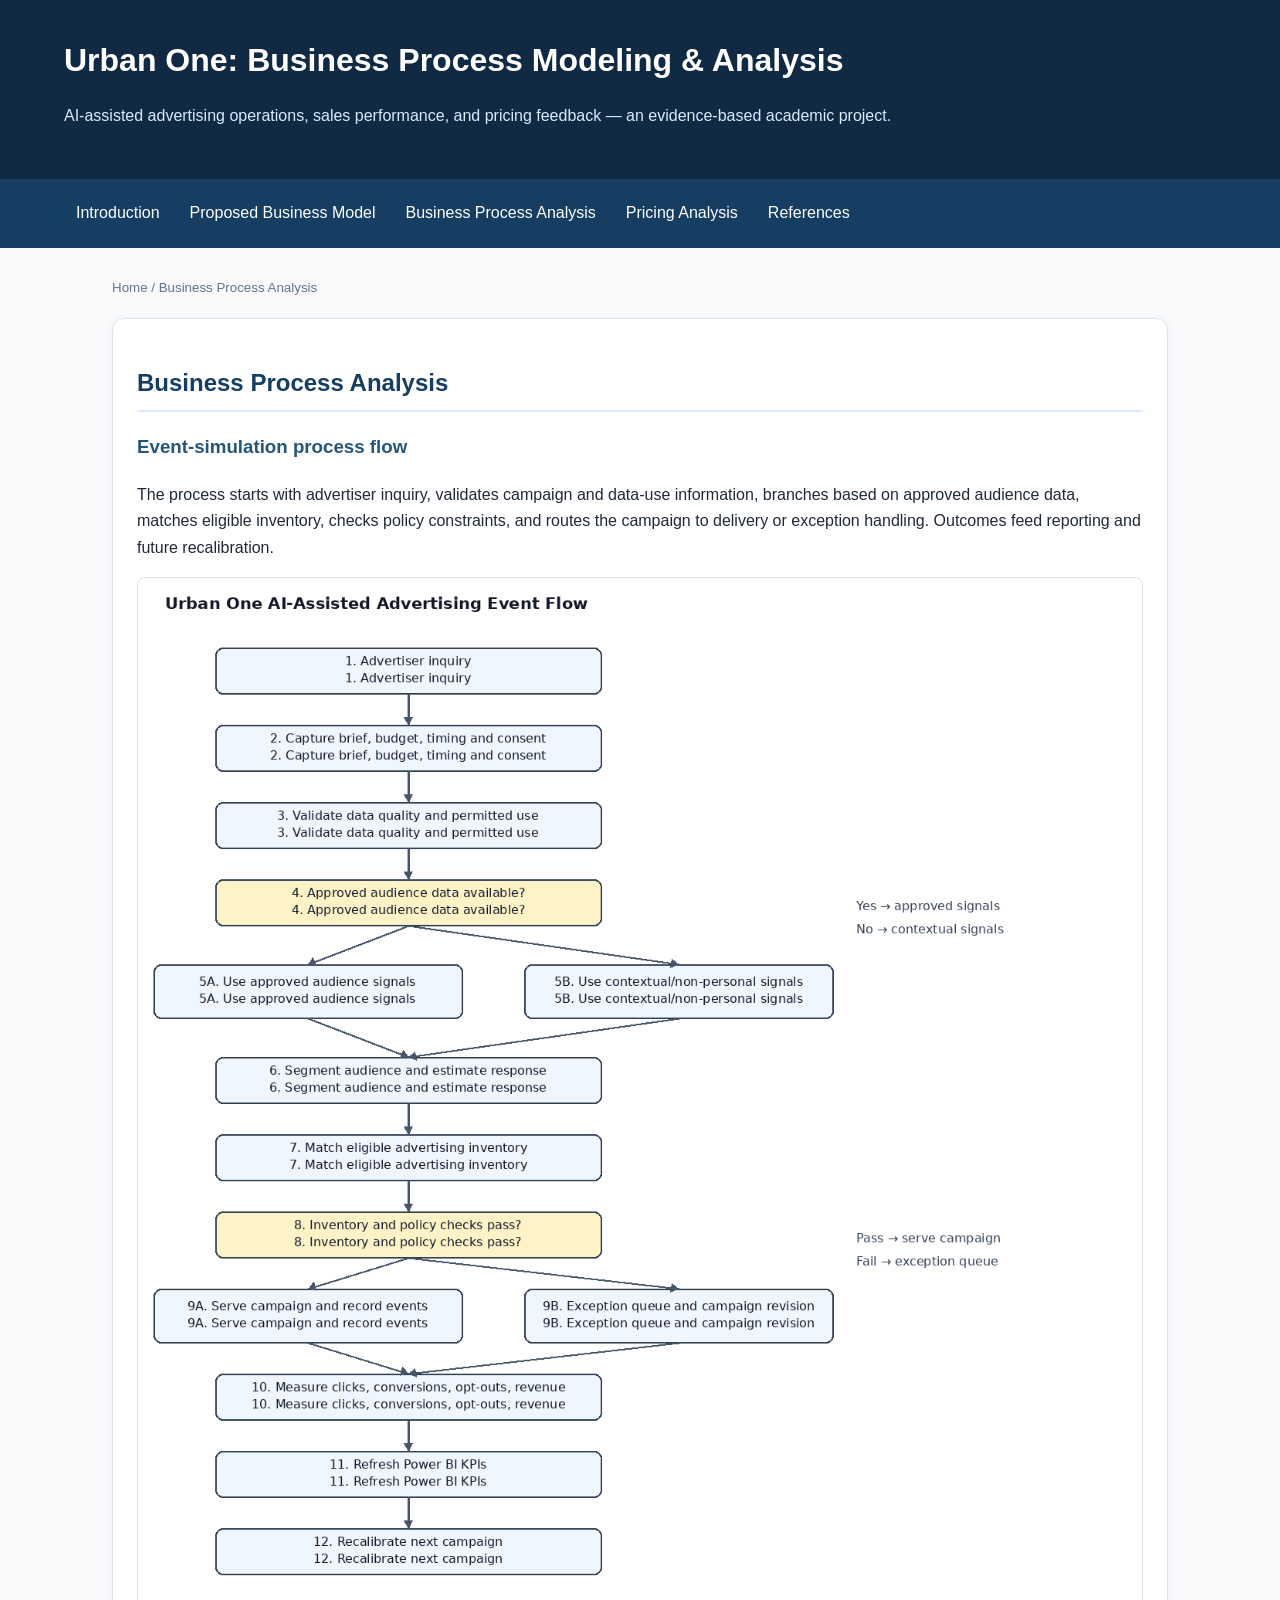
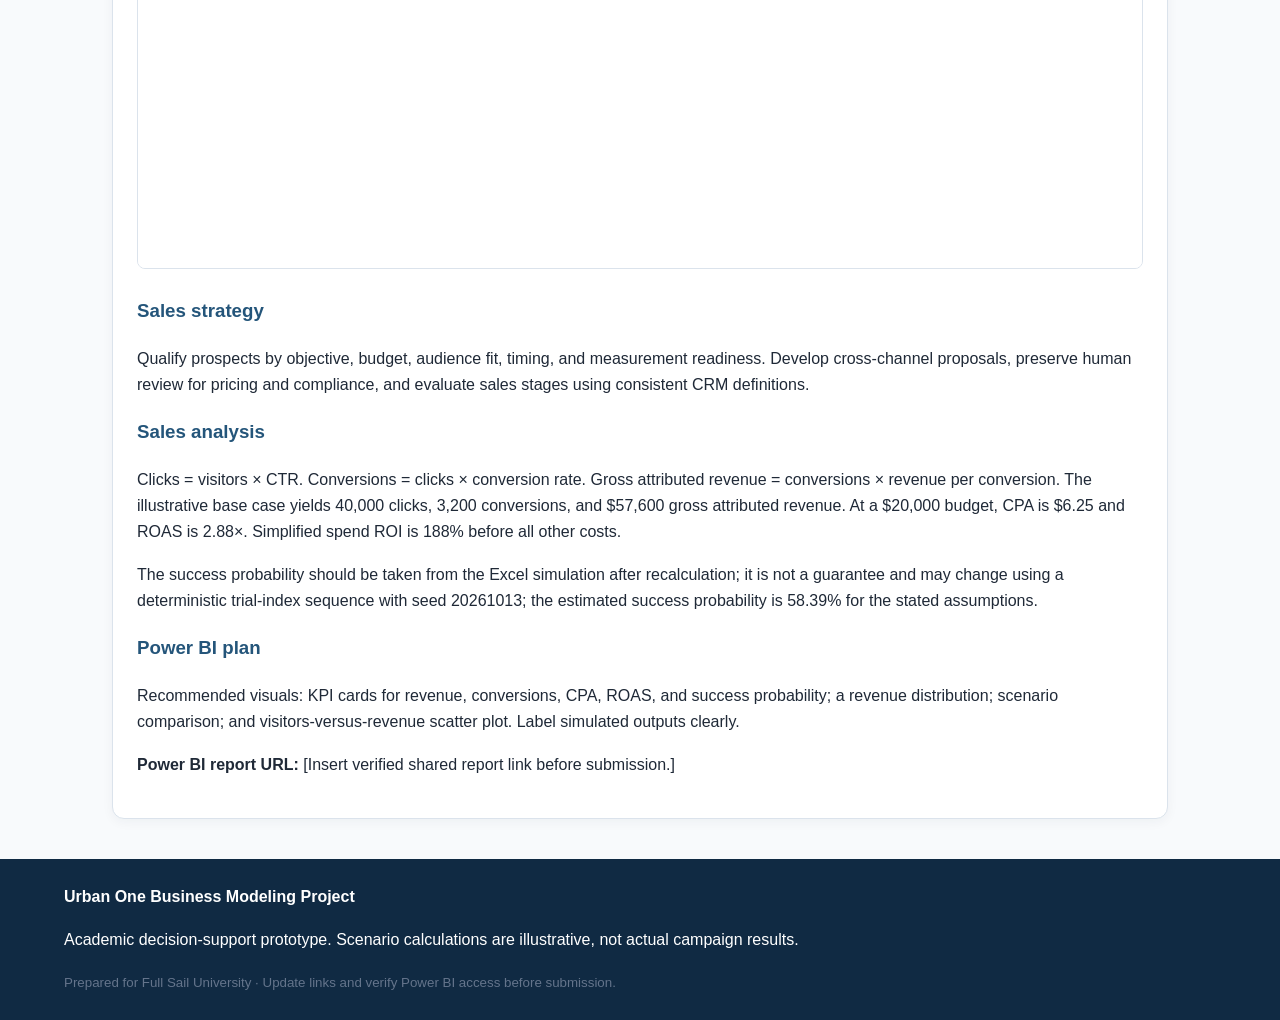
<file: business-process-analysis.html>
<!doctype html><html lang="en"><head><meta charset="utf-8"><meta name="viewport" content="width=device-width,initial-scale=1"><title>Business Process Analysis | Urban One Project</title><link rel="stylesheet" href="styles.css"></head><body><header><h1>Urban One: Business Process Modeling & Analysis</h1><p>AI-assisted advertising operations, sales performance, and pricing feedback — an evidence-based academic project.</p></header><nav><a href="index.html">Introduction</a><a href="proposed-business-model.html">Proposed Business Model</a><a href="business-process-analysis.html">Business Process Analysis</a><a href="pricing-analysis.html">Pricing Analysis</a><a href="references.html">References</a></nav><main><p><small>Home / Business Process Analysis</small></p><section><h2>Business Process Analysis</h2><h3>Event-simulation process flow</h3><p>The process starts with advertiser inquiry, validates campaign and data-use information, branches based on approved audience data, matches eligible inventory, checks policy constraints, and routes the campaign to delivery or exception handling. Outcomes feed reporting and future recalibration.</p><img class="diagram" src="event-simulation-flow.png" alt="Urban One AI-assisted advertising event simulation flowchart"><h3>Sales strategy</h3><p>Qualify prospects by objective, budget, audience fit, timing, and measurement readiness. Develop cross-channel proposals, preserve human review for pricing and compliance, and evaluate sales stages using consistent CRM definitions.</p><h3>Sales analysis</h3><p>Clicks = visitors × CTR. Conversions = clicks × conversion rate. Gross attributed revenue = conversions × revenue per conversion. The illustrative base case yields 40,000 clicks, 3,200 conversions, and $57,600 gross attributed revenue. At a $20,000 budget, CPA is $6.25 and ROAS is 2.88×. Simplified spend ROI is 188% before all other costs.</p><p>The success probability should be taken from the Excel simulation after recalculation; it is not a guarantee and may change using a deterministic trial-index sequence with seed 20261013; the estimated success probability is 58.39% for the stated assumptions.</p><h3>Power BI plan</h3><p>Recommended visuals: KPI cards for revenue, conversions, CPA, ROAS, and success probability; a revenue distribution; scenario comparison; and visitors-versus-revenue scatter plot. Label simulated outputs clearly.</p><p><strong>Power BI report URL:</strong> [Insert verified shared report link before submission.]</p></section></main><footer><strong>Urban One Business Modeling Project</strong><p>Academic decision-support prototype. Scenario calculations are illustrative, not actual campaign results.</p><small>Prepared for Full Sail University · Update links and verify Power BI access before submission.</small></footer></body></html>
</file>
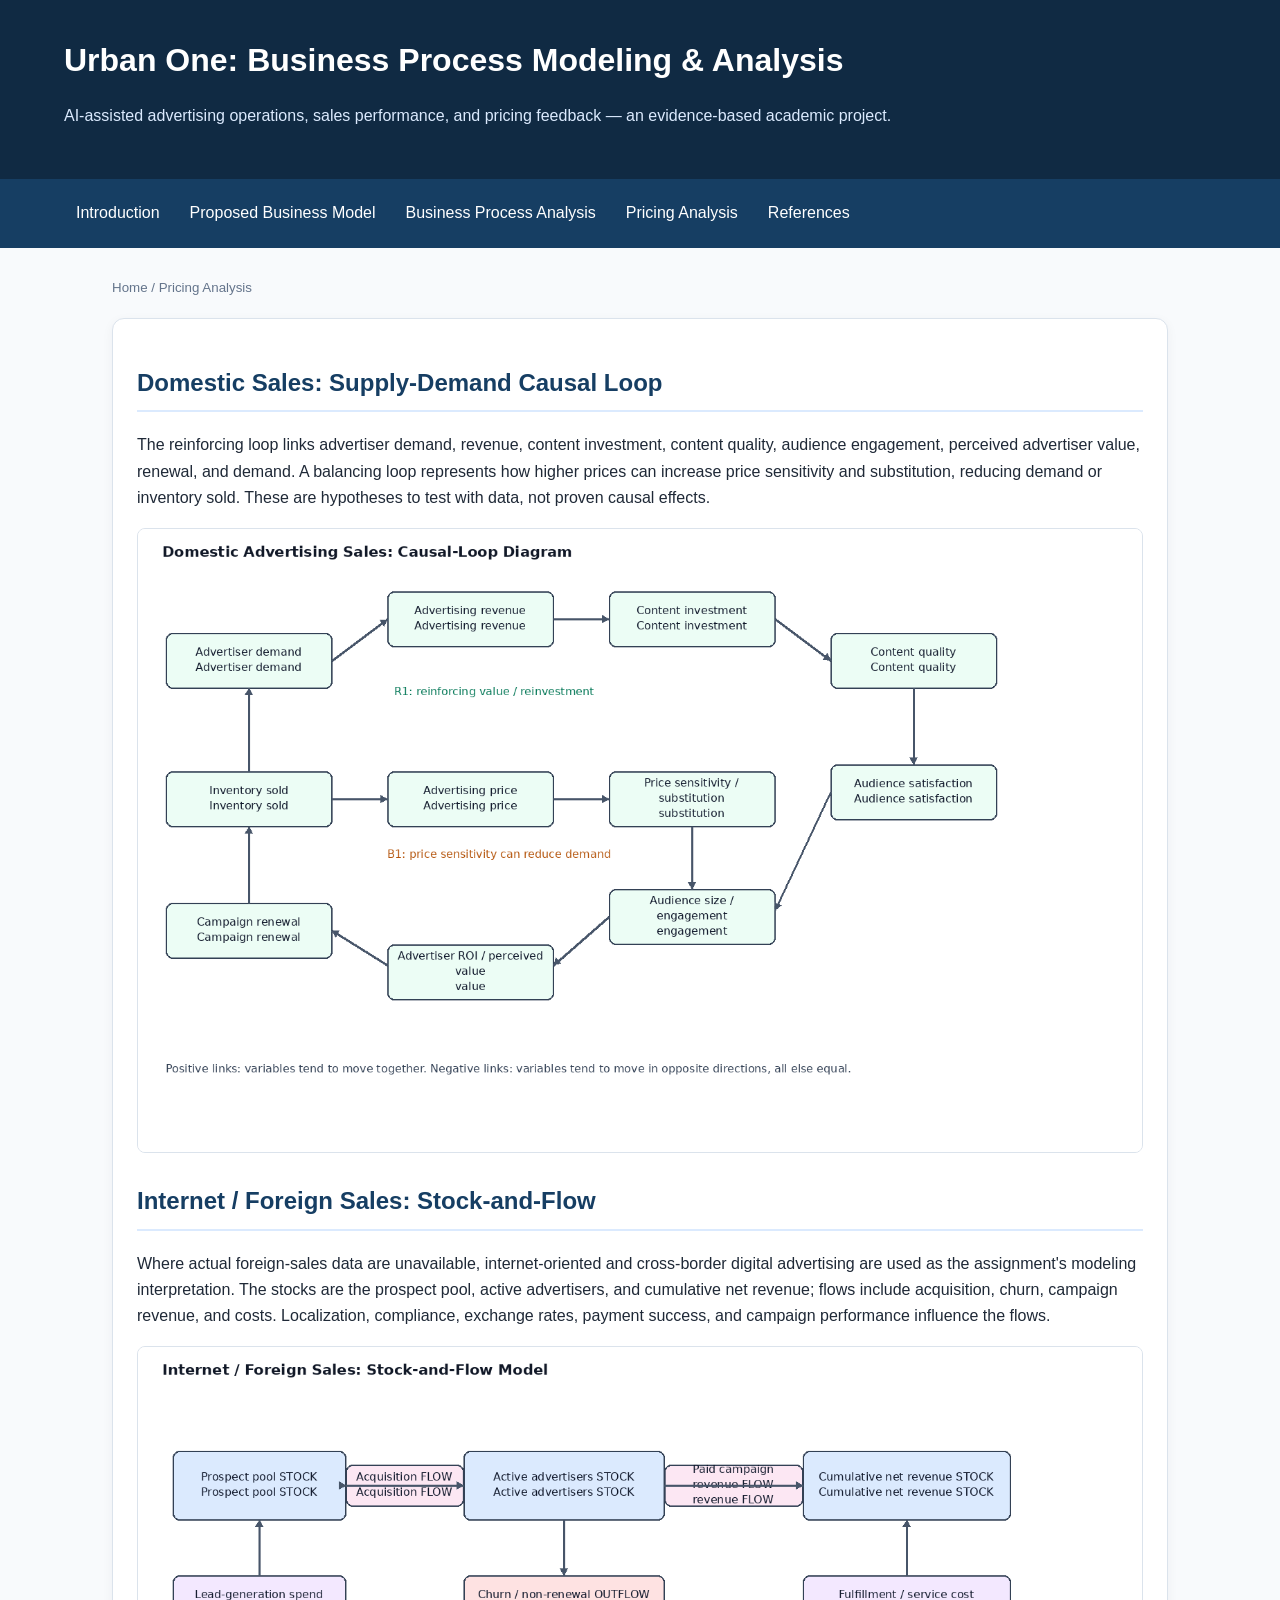
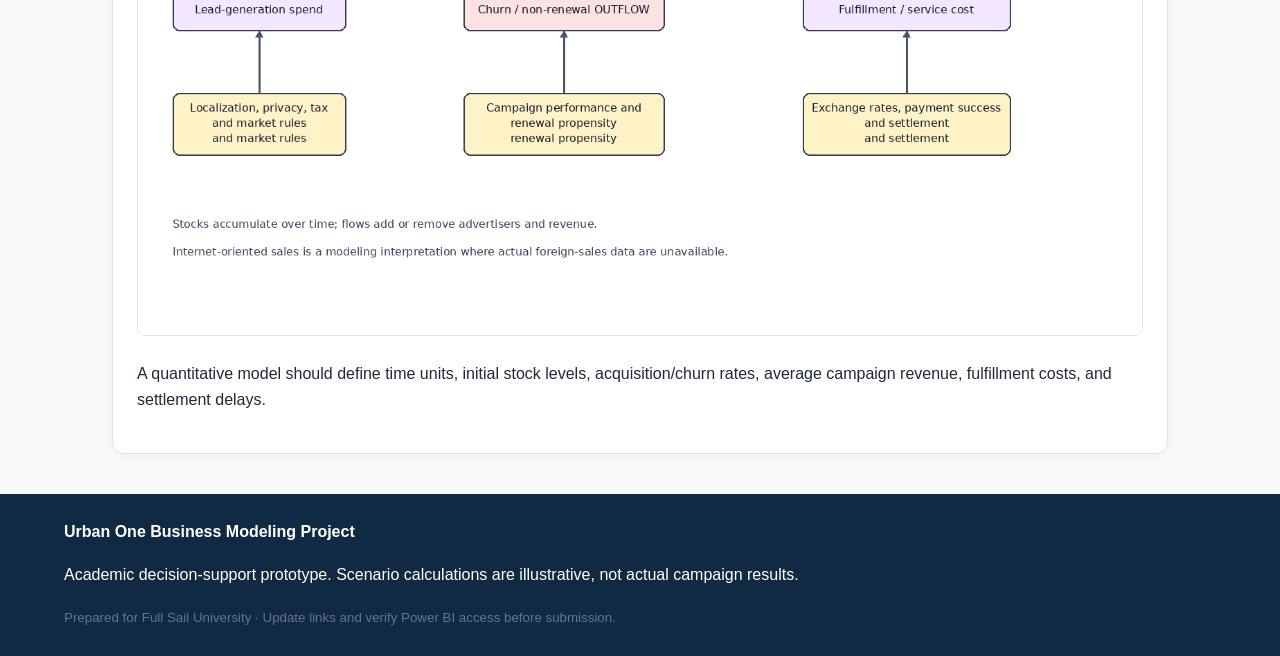
<file: pricing-analysis.html>
<!doctype html><html lang="en"><head><meta charset="utf-8"><meta name="viewport" content="width=device-width,initial-scale=1"><title>Pricing Analysis | Urban One Project</title><link rel="stylesheet" href="styles.css"></head><body><header><h1>Urban One: Business Process Modeling & Analysis</h1><p>AI-assisted advertising operations, sales performance, and pricing feedback — an evidence-based academic project.</p></header><nav><a href="index.html">Introduction</a><a href="proposed-business-model.html">Proposed Business Model</a><a href="business-process-analysis.html">Business Process Analysis</a><a href="pricing-analysis.html">Pricing Analysis</a><a href="references.html">References</a></nav><main><p><small>Home / Pricing Analysis</small></p><section><h2>Domestic Sales: Supply-Demand Causal Loop</h2><p>The reinforcing loop links advertiser demand, revenue, content investment, content quality, audience engagement, perceived advertiser value, renewal, and demand. A balancing loop represents how higher prices can increase price sensitivity and substitution, reducing demand or inventory sold. These are hypotheses to test with data, not proven causal effects.</p><img class="diagram" src="domestic-causal-loop.png" alt="Domestic advertising causal-loop diagram"><h2>Internet / Foreign Sales: Stock-and-Flow</h2><p>Where actual foreign-sales data are unavailable, internet-oriented and cross-border digital advertising are used as the assignment's modeling interpretation. The stocks are the prospect pool, active advertisers, and cumulative net revenue; flows include acquisition, churn, campaign revenue, and costs. Localization, compliance, exchange rates, payment success, and campaign performance influence the flows.</p><img class="diagram" src="internet-stock-flow.png" alt="Internet advertising stock and flow model"><p>A quantitative model should define time units, initial stock levels, acquisition/churn rates, average campaign revenue, fulfillment costs, and settlement delays.</p></section></main><footer><strong>Urban One Business Modeling Project</strong><p>Academic decision-support prototype. Scenario calculations are illustrative, not actual campaign results.</p><small>Prepared for Full Sail University · Update links and verify Power BI access before submission.</small></footer></body></html>
</file>
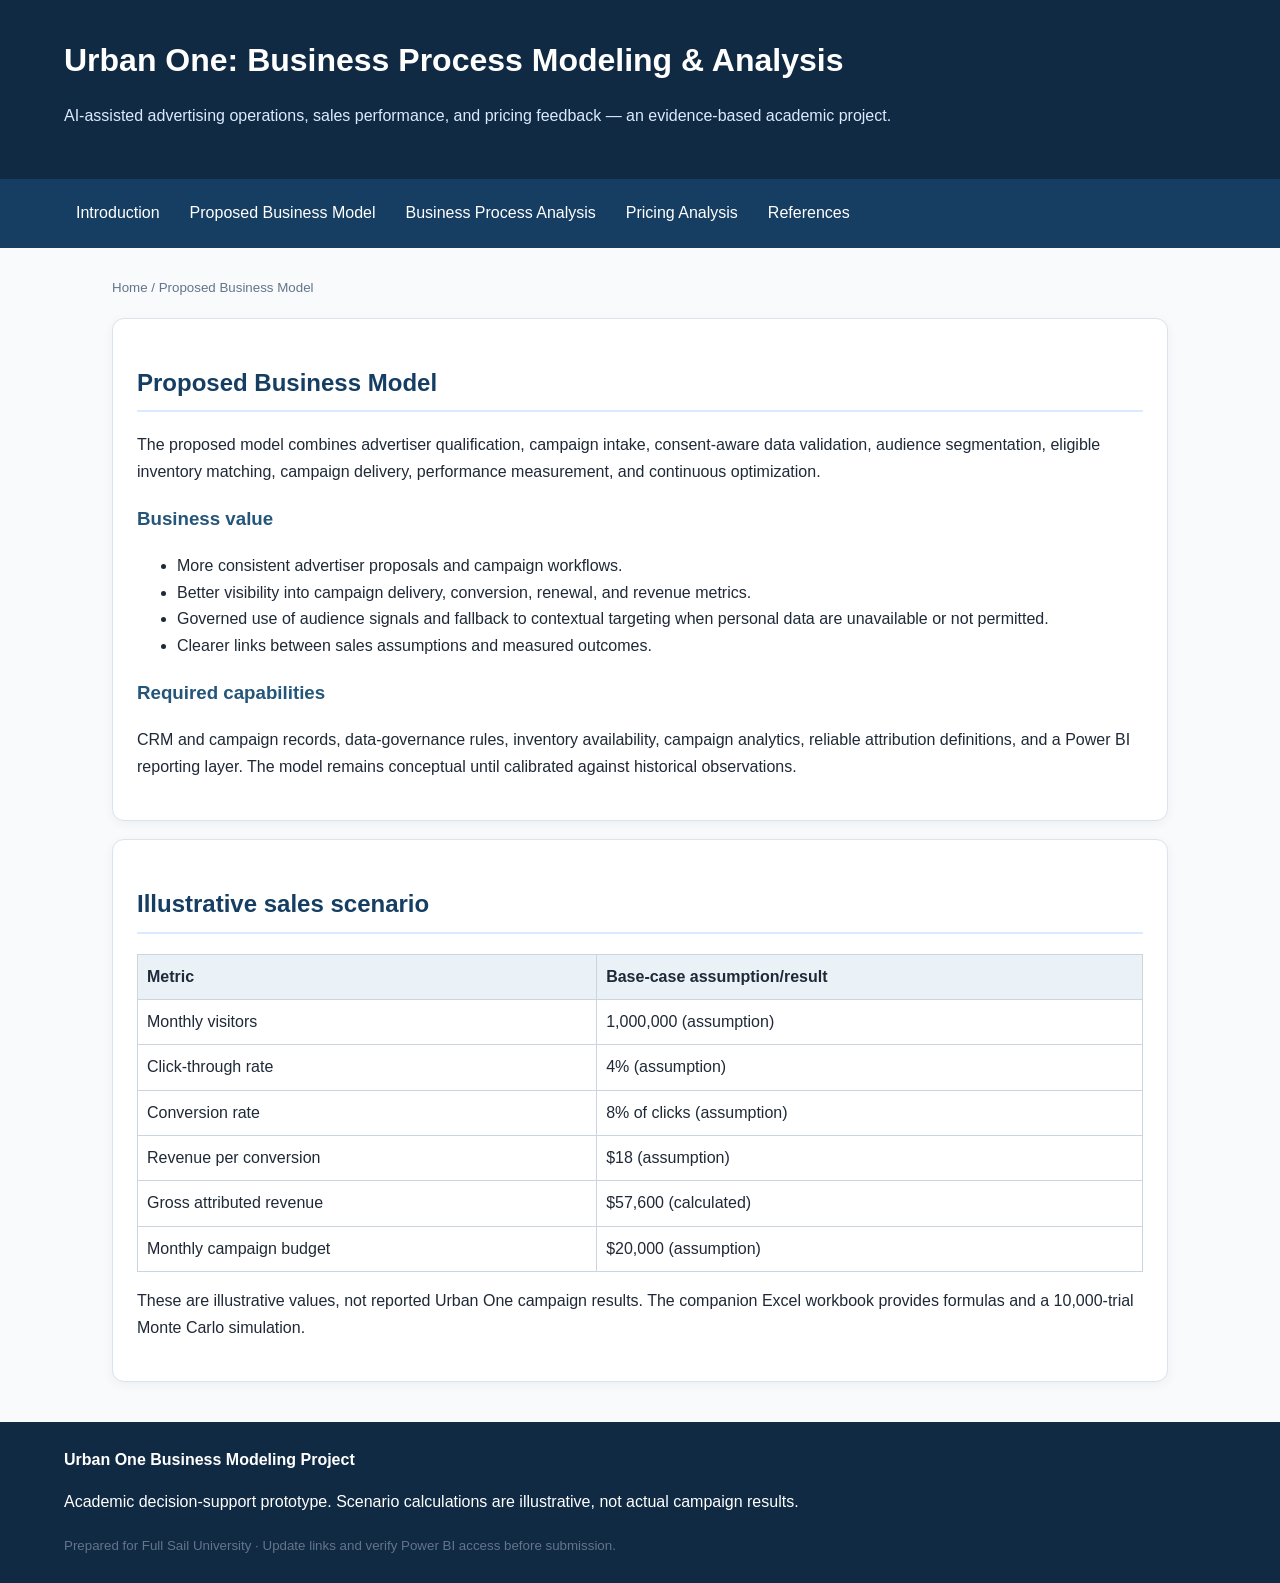
<file: proposed-business-model.html>
<!doctype html><html lang="en"><head><meta charset="utf-8"><meta name="viewport" content="width=device-width,initial-scale=1"><title>Proposed Business Model | Urban One Project</title><link rel="stylesheet" href="styles.css"></head><body><header><h1>Urban One: Business Process Modeling & Analysis</h1><p>AI-assisted advertising operations, sales performance, and pricing feedback — an evidence-based academic project.</p></header><nav><a href="index.html">Introduction</a><a href="proposed-business-model.html">Proposed Business Model</a><a href="business-process-analysis.html">Business Process Analysis</a><a href="pricing-analysis.html">Pricing Analysis</a><a href="references.html">References</a></nav><main><p><small>Home / Proposed Business Model</small></p><section><h2>Proposed Business Model</h2><p>The proposed model combines advertiser qualification, campaign intake, consent-aware data validation, audience segmentation, eligible inventory matching, campaign delivery, performance measurement, and continuous optimization.</p><h3>Business value</h3><ul><li>More consistent advertiser proposals and campaign workflows.</li><li>Better visibility into campaign delivery, conversion, renewal, and revenue metrics.</li><li>Governed use of audience signals and fallback to contextual targeting when personal data are unavailable or not permitted.</li><li>Clearer links between sales assumptions and measured outcomes.</li></ul><h3>Required capabilities</h3><p>CRM and campaign records, data-governance rules, inventory availability, campaign analytics, reliable attribution definitions, and a Power BI reporting layer. The model remains conceptual until calibrated against historical observations.</p></section><section><h2>Illustrative sales scenario</h2><table><tr><th>Metric</th><th>Base-case assumption/result</th></tr><tr><td>Monthly visitors</td><td>1,000,000 (assumption)</td></tr><tr><td>Click-through rate</td><td>4% (assumption)</td></tr><tr><td>Conversion rate</td><td>8% of clicks (assumption)</td></tr><tr><td>Revenue per conversion</td><td>$18 (assumption)</td></tr><tr><td>Gross attributed revenue</td><td>$57,600 (calculated)</td></tr><tr><td>Monthly campaign budget</td><td>$20,000 (assumption)</td></tr></table><p>These are illustrative values, not reported Urban One campaign results. The companion Excel workbook provides formulas and a 10,000-trial Monte Carlo simulation.</p></section></main><footer><strong>Urban One Business Modeling Project</strong><p>Academic decision-support prototype. Scenario calculations are illustrative, not actual campaign results.</p><small>Prepared for Full Sail University · Update links and verify Power BI access before submission.</small></footer></body></html>
</file>
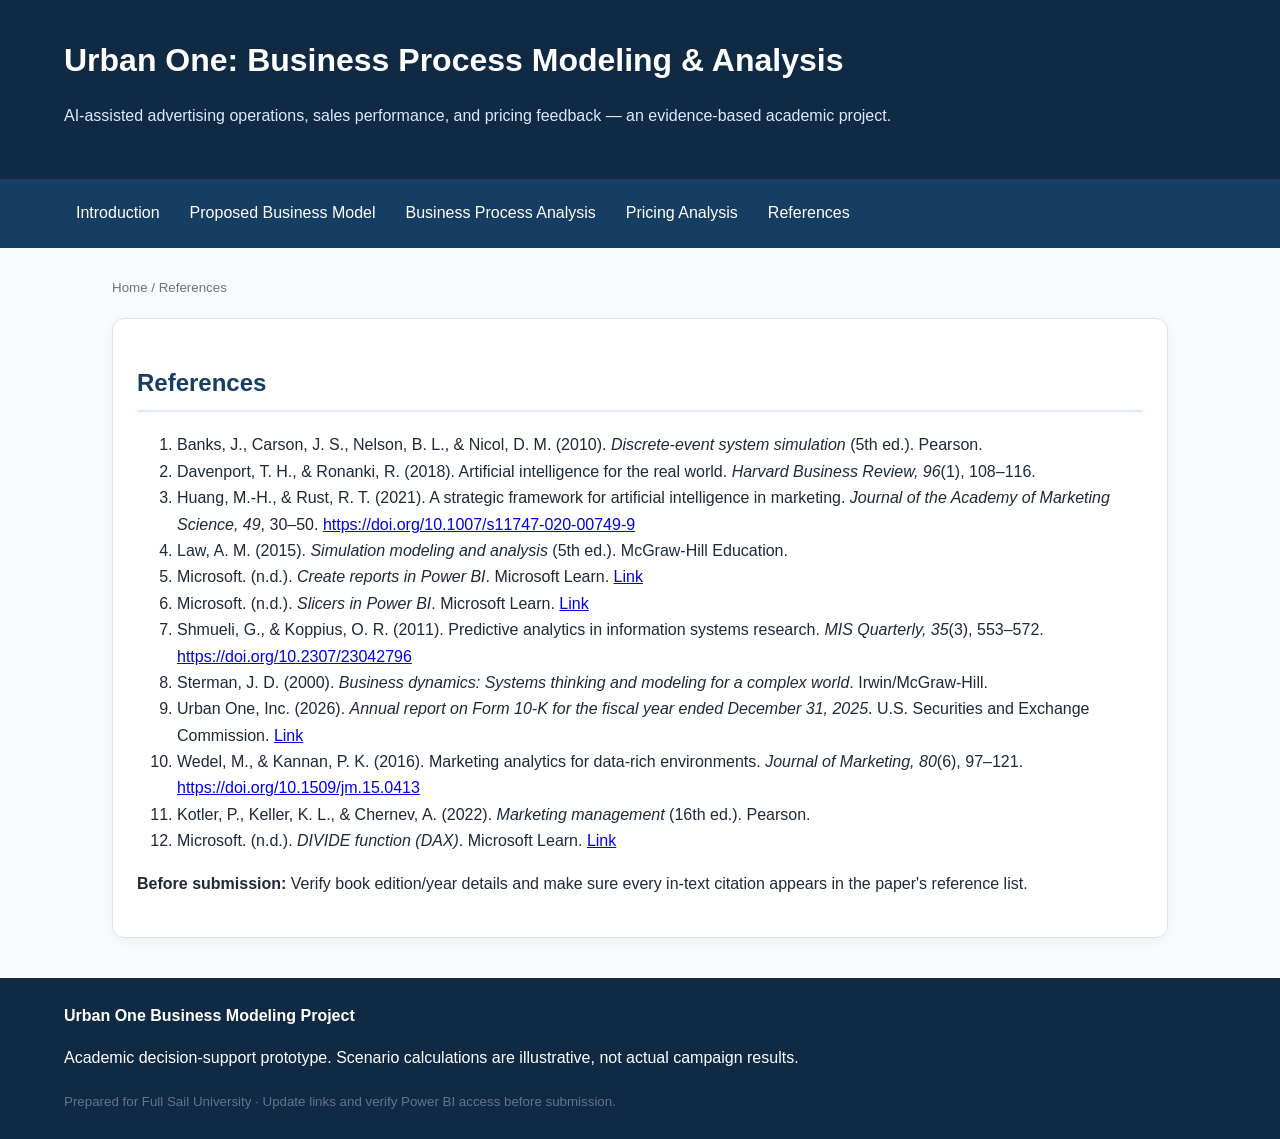
<file: references.html>
<!doctype html><html lang="en"><head><meta charset="utf-8"><meta name="viewport" content="width=device-width,initial-scale=1"><title>References | Urban One Project</title><link rel="stylesheet" href="styles.css"></head><body><header><h1>Urban One: Business Process Modeling & Analysis</h1><p>AI-assisted advertising operations, sales performance, and pricing feedback — an evidence-based academic project.</p></header><nav><a href="index.html">Introduction</a><a href="proposed-business-model.html">Proposed Business Model</a><a href="business-process-analysis.html">Business Process Analysis</a><a href="pricing-analysis.html">Pricing Analysis</a><a href="references.html">References</a></nav><main><p><small>Home / References</small></p><section><h2>References</h2><ol><li>Banks, J., Carson, J. S., Nelson, B. L., & Nicol, D. M. (2010). <em>Discrete-event system simulation</em> (5th ed.). Pearson.</li><li>Davenport, T. H., & Ronanki, R. (2018). Artificial intelligence for the real world. <em>Harvard Business Review, 96</em>(1), 108–116.</li><li>Huang, M.-H., & Rust, R. T. (2021). A strategic framework for artificial intelligence in marketing. <em>Journal of the Academy of Marketing Science, 49</em>, 30–50. <a href="https://doi.org/10.1007/s11747-020-00749-9">https://doi.org/10.1007/s11747-020-00749-9</a></li><li>Law, A. M. (2015). <em>Simulation modeling and analysis</em> (5th ed.). McGraw-Hill Education.</li><li>Microsoft. (n.d.). <em>Create reports in Power BI</em>. Microsoft Learn. <a href="https://learn.microsoft.com/en-us/power-bi/create-reports/">Link</a></li><li>Microsoft. (n.d.). <em>Slicers in Power BI</em>. Microsoft Learn. <a href="https://learn.microsoft.com/en-us/power-bi/visuals/power-bi-visualization-slicers">Link</a></li><li>Shmueli, G., & Koppius, O. R. (2011). Predictive analytics in information systems research. <em>MIS Quarterly, 35</em>(3), 553–572. <a href="https://doi.org/10.2307/23042796">https://doi.org/10.2307/23042796</a></li><li>Sterman, J. D. (2000). <em>Business dynamics: Systems thinking and modeling for a complex world</em>. Irwin/McGraw-Hill.</li><li>Urban One, Inc. (2026). <em>Annual report on Form 10-K for the fiscal year ended December 31, 2025</em>. U.S. Securities and Exchange Commission. <a href="https://www.sec.gov/Archives/edgar/data/1041657/000104165726000016/uone-20251231.htm">Link</a></li><li>Wedel, M., & Kannan, P. K. (2016). Marketing analytics for data-rich environments. <em>Journal of Marketing, 80</em>(6), 97–121. <a href="https://doi.org/10.1509/jm.15.0413">https://doi.org/10.1509/jm.15.0413</a></li><li>Kotler, P., Keller, K. L., & Chernev, A. (2022). <em>Marketing management</em> (16th ed.). Pearson.</li><li>Microsoft. (n.d.). <em>DIVIDE function (DAX)</em>. Microsoft Learn. <a href="https://learn.microsoft.com/en-us/dax/divide-function-dax">Link</a></li></ol><p><strong>Before submission:</strong> Verify book edition/year details and make sure every in-text citation appears in the paper's reference list.</p></section></main><footer><strong>Urban One Business Modeling Project</strong><p>Academic decision-support prototype. Scenario calculations are illustrative, not actual campaign results.</p><small>Prepared for Full Sail University · Update links and verify Power BI access before submission.</small></footer></body></html>
</file>
<file: styles.css>
*{box-sizing:border-box}body{margin:0;font:16px/1.65 Arial,Helvetica,sans-serif;color:#1f2937;background:#f8fafc}header{background:#102a43;color:#fff;padding:34px 5vw}header h1{margin:0;font-size:2rem}header p{max-width:850px;color:#dbeafe}nav{display:flex;flex-wrap:wrap;gap:6px;background:#163e63;padding:12px 5vw}nav a{color:white;text-decoration:none;padding:9px 12px;border-radius:5px}nav a:hover,nav a:focus{background:#28658c}main{max-width:1100px;margin:26px auto;padding:0 22px}section,.panel{background:white;border:1px solid #dbe3ec;border-radius:12px;padding:24px;margin:18px 0;box-shadow:0 3px 12px #102a430c}h2{color:#163e63;border-bottom:2px solid #dbeafe;padding-bottom:8px}h3{color:#24557a}.callout{background:#eff6ff;border-left:4px solid #28658c;padding:14px}.diagram{width:100%;height:auto;border:1px solid #dbe3ec;border-radius:8px}table{border-collapse:collapse;width:100%;margin:16px 0}td,th{border:1px solid #cbd5e1;padding:9px;text-align:left}th{background:#eaf2f8}footer{background:#102a43;color:white;padding:25px 5vw;margin-top:40px}small{color:#64748b}.button{display:inline-block;background:#28658c;color:white;padding:10px 14px;border-radius:6px;text-decoration:none}.leaders{display:grid;grid-template-columns:repeat(auto-fit,minmax(220px,1fr));gap:20px}.leaders figure{margin:0;border:1px solid #dbe3ec;border-radius:10px;padding:14px}.leaders img{display:block;max-height:300px;max-width:100%;object-fit:contain;margin:auto}.leaders figcaption{font-size:.9rem;color:#475569;margin-top:10px}
</file>
